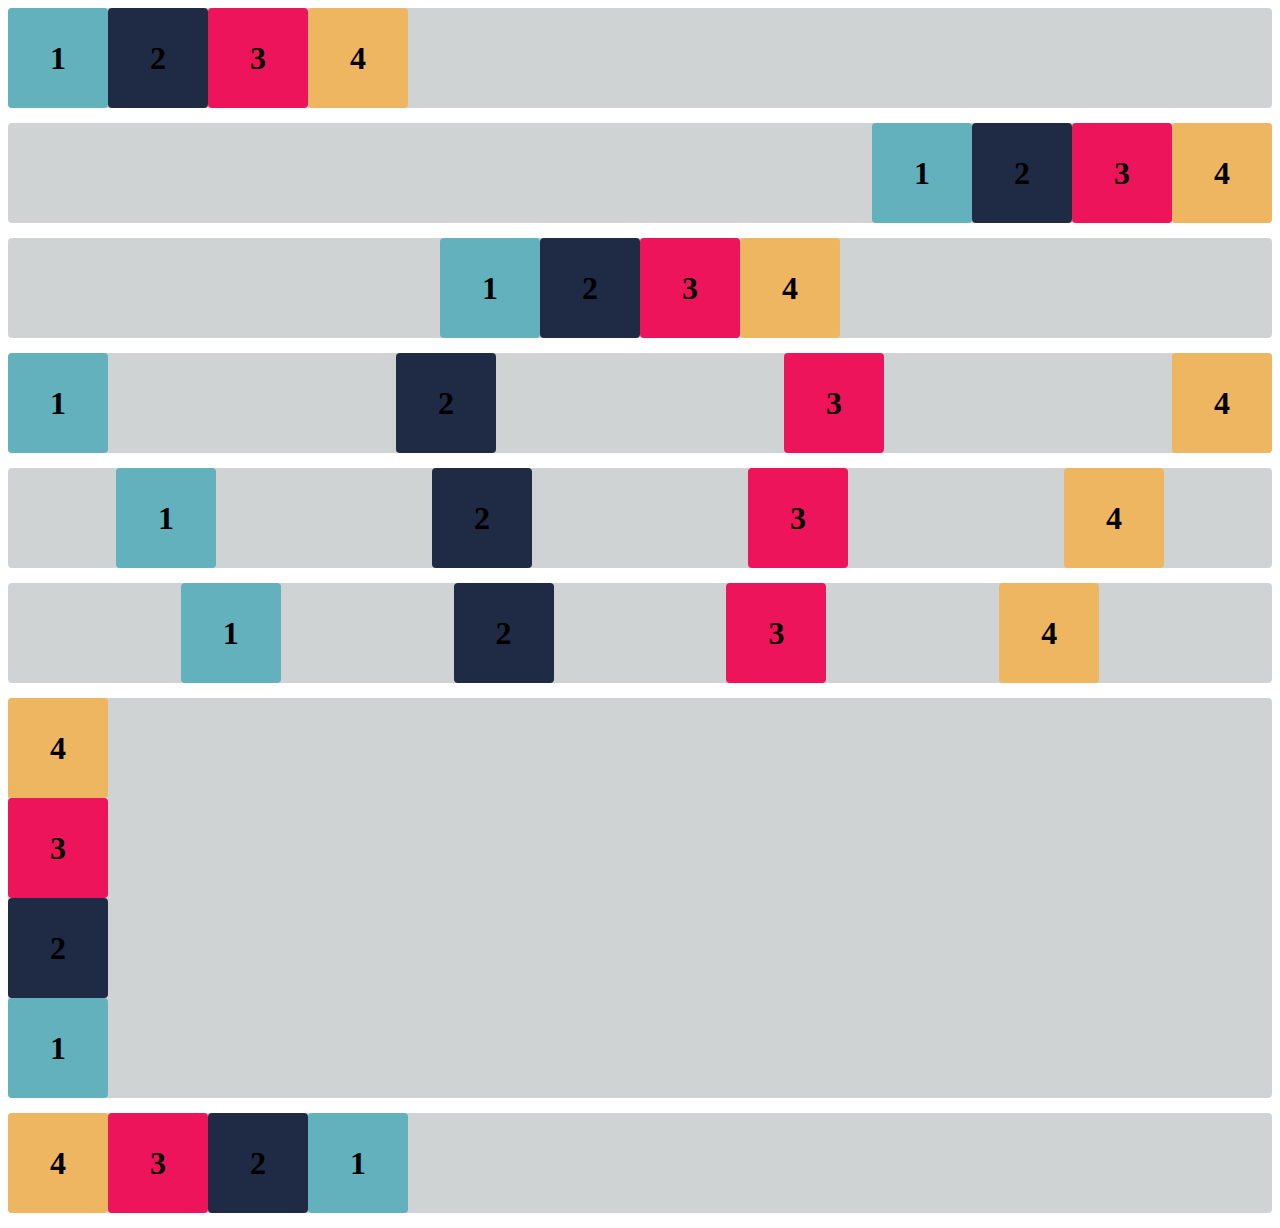
<file: Atividade 4 - Flexbox/index.html>
<!DOCTYPE html>
<html lang="en">

<head>
    <meta charset="UTF-8">
    <meta http-equiv="X-UA-Compatible" content="IE=edge">
    <meta name="viewport" content="width=device-width, initial-scale=1.0">
    <title>Flex-box</title>
    <link rel="stylesheet" href="estilo.css">
</head>

<body>

    <div class="base container1">
        <div class="flex-item box1"><h1>1</h1></div>
        <div class="flex-item box2"><h1>2</h1></div>
        <div class="flex-item box3"><h1>3</h1></div>
        <div class="flex-item box4"><h1>4</h1></div>
    </div>
    <div class="base container2">
        <div class="flex-item box1"><h1>1</h1></div>
        <div class="flex-item box2"><h1>2</h1></div>
        <div class="flex-item box3"><h1>3</h1></div>
        <div class="flex-item box4"><h1>4</h1></div>
    </div>
    <div class="base container3">
        <div class="flex-item box1"><h1>1</h1></div>
        <div class="flex-item box2"><h1>2</h1></div>
        <div class="flex-item box3"><h1>3</h1></div>
        <div class="flex-item box4"><h1>4</h1></div>
    </div>
    <div class="base container4">
        <div class="flex-item box1"><h1>1</h1></div>
        <div class="flex-item box2"><h1>2</h1></div>
        <div class="flex-item box3"><h1>3</h1></div>
        <div class="flex-item box4"><h1>4</h1></div>
    </div>
    <div class="base container5">
        <div class="flex-item box1"><h1>1</h1></div>
        <div class="flex-item box2"><h1>2</h1></div>
        <div class="flex-item box3"><h1>3</h1></div>
        <div class="flex-item box4"><h1>4</h1></div>
    </div>
    <div class="base container6">
        <div class="flex-item box1"><h1>1</h1></div>
        <div class="flex-item box2"><h1>2</h1></div>
        <div class="flex-item box3"><h1>3</h1></div>
        <div class="flex-item box4"><h1>4</h1></div>
    </div>
    <div class="base exercicioB">
        <div class="flex-item box1"><h1>1</h1></div>
        <div class="flex-item box2"><h1>2</h1></div>
        <div class="flex-item box3"><h1>3</h1></div>
        <div class="flex-item box4"><h1>4</h1></div>
    </div>
    <div class="base exercicioX">
        <div class="flex-item box1"><h1>1</h1></div>
        <div class="flex-item box2"><h1>2</h1></div>
        <div class="flex-item box3"><h1>3</h1></div>
        <div class="flex-item box4"><h1>4</h1></div>
    </div>

</body>

</html>
</file>
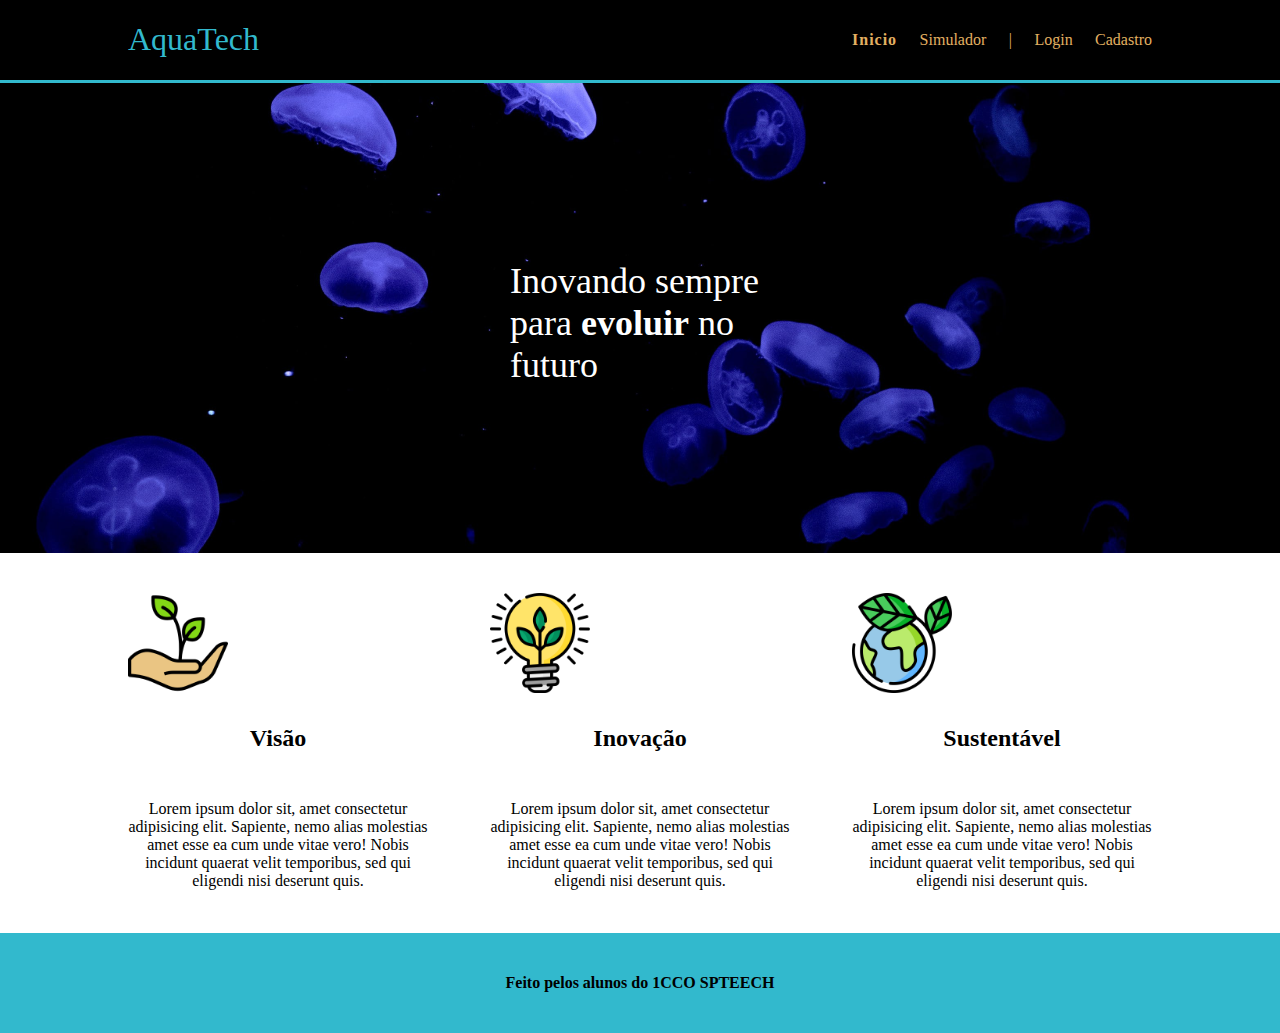
<file: site institucional/index.html>
<!DOCTYPE html>
<html lang="pt-br">
<head>
    <meta charset="UTF-8">
    <meta name="viewport" content="width=device-width, initial-scale=1.0">
    <title>AquaTech | Página Inicial</title>
    <link rel="stylesheet" href="style.css">
    <link rel="shortcut icon" href="imagens/favicon2.ico" type="image/x-icon">
</head>
<body>
    <div class="header">
        <div class="container">
            <div class="titulo"><h1>AquaTech</h1></div>
            <ul class="navbar">
                <li class="agora">Inicio</li>
                <li>Simulador</li>
                <li>|</li>
                <li><a href="login.html">Login</a></li>
                <li><a href="cadastro.html">Cadastro</a></li>
            </ul>
        </div>
    </div>

    <div class="banner">
        <div class="container">
            <p>Inovando sempre para <span>evoluir</span> no futuro</p>
        </div>
    </div>

    <div class="social">
        <div class="container">
            <div class="card">
                <img src="imagens/growth_color.png" alt="">
                <h4>Visão</h4>
                <p>Lorem ipsum dolor sit, amet consectetur adipisicing elit. Sapiente, nemo alias molestias amet esse ea cum unde vitae vero! Nobis incidunt quaerat velit temporibus, sed qui eligendi nisi deserunt quis.</p>
            </div>

            <div class="card">
                <img src="imagens/lightbulb_color.png" alt="">
                <h4>Inovação</h4>
                <p>Lorem ipsum dolor sit, amet consectetur adipisicing elit. Sapiente, nemo alias molestias amet esse ea cum unde vitae vero! Nobis incidunt quaerat velit temporibus, sed qui eligendi nisi deserunt quis.</p>
            </div>

            <div class="card">
                <img src="imagens/planet-earth_color.png" alt="">
                <h4>Sustentável</h4>
                <p>Lorem ipsum dolor sit, amet consectetur adipisicing elit. Sapiente, nemo alias molestias amet esse ea cum unde vitae vero! Nobis incidunt quaerat velit temporibus, sed qui eligendi nisi deserunt quis.</p>
            </div>
        </div>
    </div>

    <div class="footer">
        <div class="container">
            <p>Feito pelos alunos do 1CCO SPTEECH</p>
        </div>
    </div>
</body>
</file>
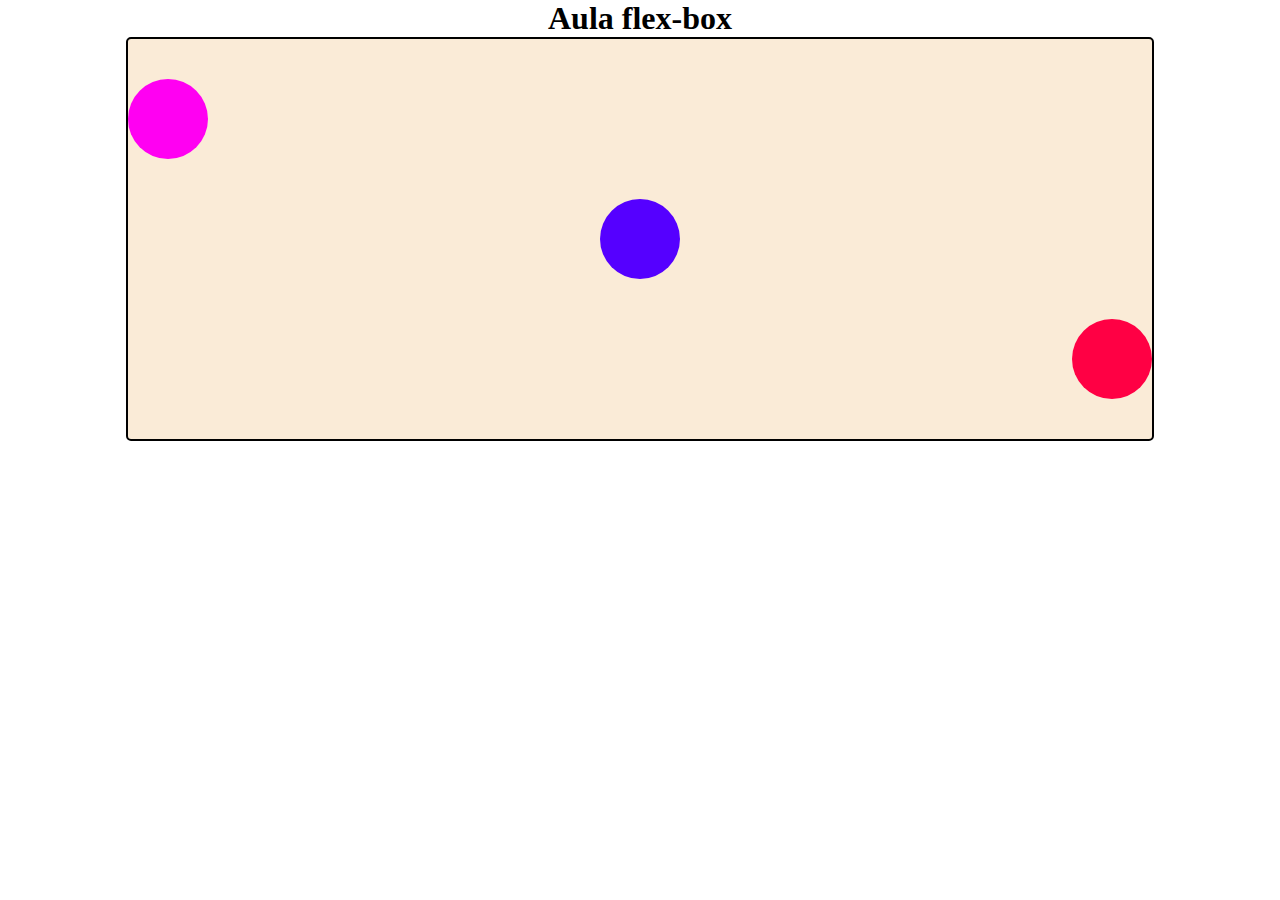
<file: Aula CSS - 2/pratica_css_flex-box.html>
<!DOCTYPE html>
<html lang="en">
<head>
    <meta charset="UTF-8">
    <meta http-equiv="X-UA-Compatible" content="IE=edge">
    <meta name="viewport" content="width=device-width, initial-scale=1.0">
    <title>Aula CSS - 2</title>
    <link rel="stylesheet" href="style.css">
</head>
<body>
    <h1>Aula flex-box</h1>
    <div class="caixa pai">
        <div class="filho circulo1"></div>
        <div class="filho circulo2"></div>
        <div class=" filho circulo3"></div>
    </div>
</body>
</html>
</file>
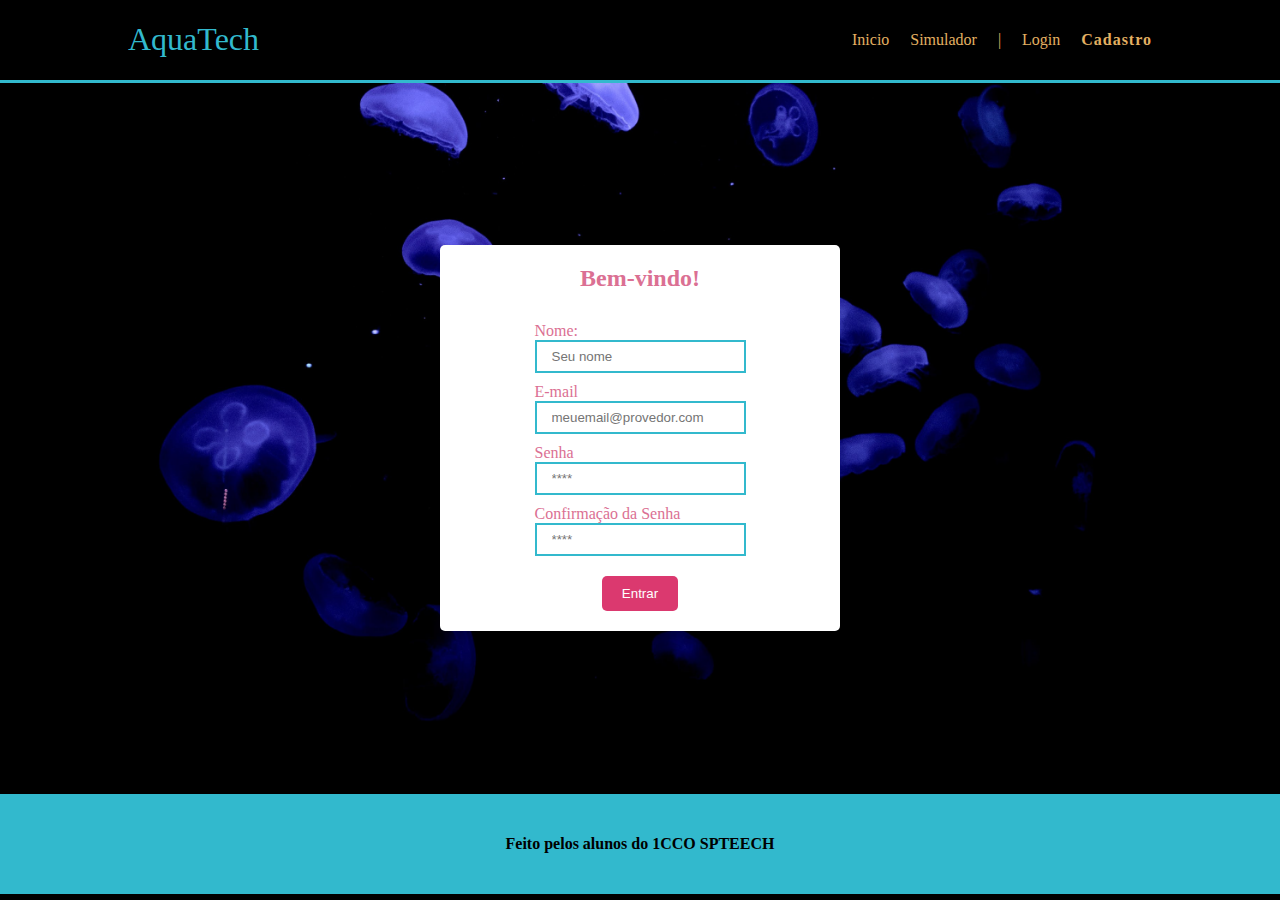
<file: site institucional/cadastro.html>
<!DOCTYPE html>
<html lang="pt-br">

<head>
    <meta charset="UTF-8">
    <meta name="viewport" content="width=device-width, initial-scale=1.0">
    <title>AquaTech | Login</title>
    <link rel="shortcut icon" href="imagens/favicon2.ico" type="image/x-icon">
    <link rel="stylesheet" href="style.css">
</head>

<body>
    <div class="header">
        <div class="container">
            <div class="titulo"><h1>AquaTech</h1></div>
            <ul class="navbar">
                <li><a href="index.html">Inicio</a></li>
                <li>Simulador</li>
                <li>|</li>
                <li><a href="login.html">Login</a></li>
                <li class="agora">Cadastro</li>
            </ul>
        </div>
    </div>

    <div class="cadastro">
        <div class="container">
            <div class="card">
                <h2>Bem-vindo!</h2>
                <div class="formulario">
                    <div class="campo">
                        <label>Nome:</label>
                        <input type="text" placeholder="Seu nome">
                    </div>
                    <div class="campo">
                        <label>E-mail</label>
                        <input type="text" placeholder="meuemail@provedor.com">
                    </div>
                    <div class="campo">
                        <label>Senha</label>
                        <input type="password" placeholder="****">
                    </div>
                    <div class="campo">
                        <label>Confirmação da Senha</label>
                        <input type="password" placeholder="****">
                    </div>
                    <button>Entrar</button>
                </div>
            </div>
        </div>
    </div>

    <div class="footer">
        <div class="container">
            <p>Feito pelos alunos do 1CCO SPTEECH</p>
        </div>
    </div>
</body>

</html>
</file>
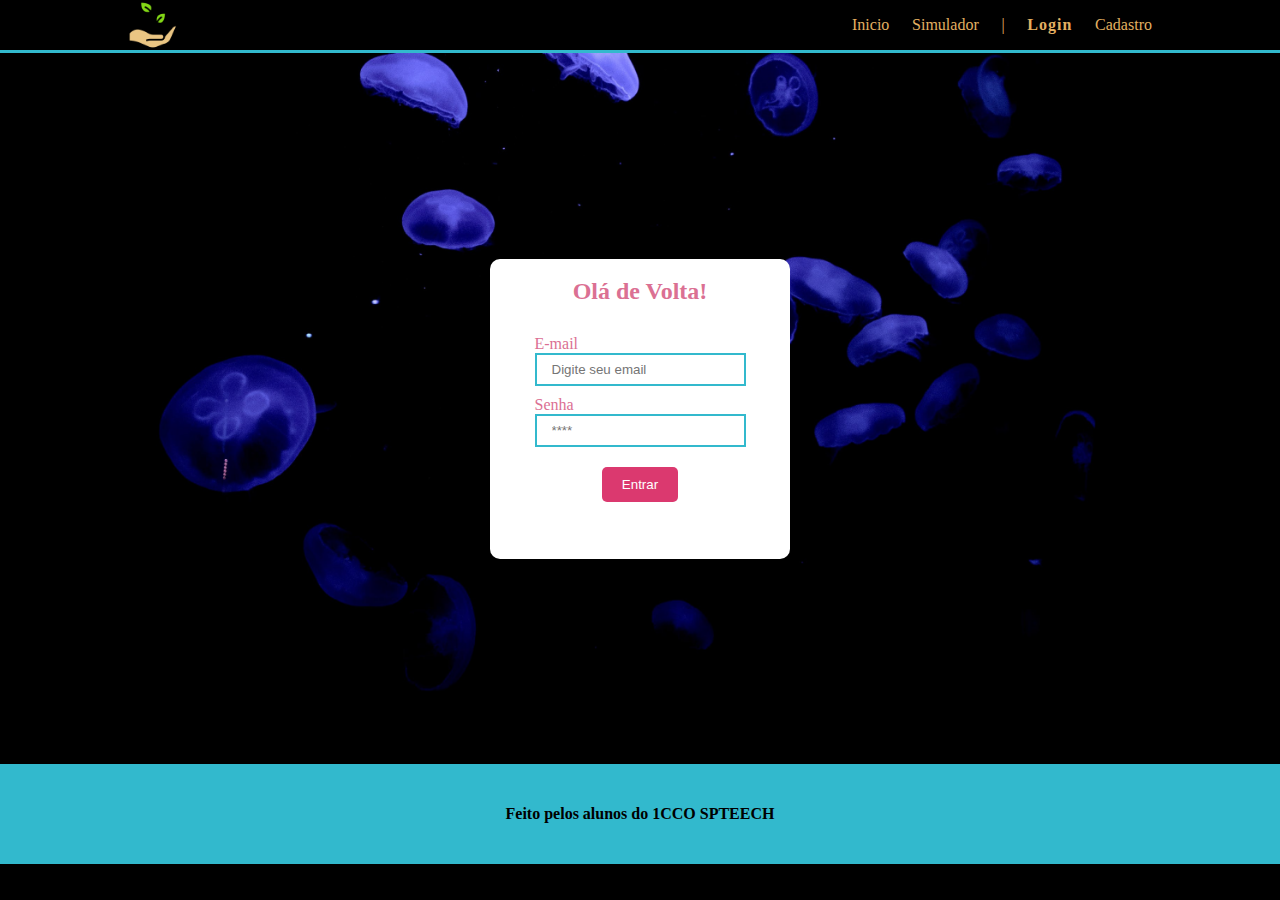
<file: site institucional/login.html>
<!DOCTYPE html>
<html lang="pt-br">

<head>
    <meta charset="UTF-8">
    <meta name="viewport" content="width=device-width, initial-scale=1.0">
    <title>AquaTech | Login</title>
    <link rel="shortcut icon" href="imagens/favicon2.ico" type="image/x-icon">
    <link rel="stylesheet" href="style.css">
</head>

<body>
    <div class="header">
        <div class="container">
            <img src="imagens/growth_color.png" alt="" class="logo">
            <ul class="navbar">
                <li><a href="index.html">Inicio</a></li>
                <li>Simulador</li>
                <li>|</li>
                <li class="agora">Login</li>
                <li>Cadastro</li>
            </ul>
        </div>
    </div>

    <div class="login">
        <div class="container">
            <div class="card">
                <h2>Olá de Volta!</h2>
                <div class="formulario">
                    <div class="campo">
                        <label>E-mail</label>
                        <input type="text" placeholder="Digite seu email">
                    </div>
                    <div class="campo">
                        <label>Senha</label>
                        <input type="password" placeholder="****">
                    </div>
                    <button>Entrar</button>
                </div>
            </div>
        </div>
    </div>

    <div class="footer">
        <div class="container">
            <p>Feito pelos alunos do 1CCO SPTEECH</p>
        </div>
    </div>
</body>

</html>
</file>
<file: Atividade 4 - Flexbox/estilo.css>
.flex-item {
    width: 100px;
    height: 100px;
    border-radius: 4px;
    display: flex;
    align-items: center;
}

.base {
    margin-bottom: 15px;
    background-color: #d0d3d4;
    border-radius: 4px;
}

.box1 {
    background-color: #63b1bc;
}

.box2 {
    background-color: #1f2a44;
}

.box3 {
    background-color: #ed145b;
}

.box4 {
    background-color: #efb661;
}

h1 {
    width: fit-content;
    margin: auto;
}

/* Insira o código abaixo */

.container1 {
    display: flex;
    flex-direction: row;
    justify-content: left;
}

.container2 {
    display: flex;
    flex-direction: row;
    justify-content: right;
}

.container3 {
    display: flex;
    flex-direction: row;
    justify-content: center;
}

.container4 {
    display: flex;
    flex-direction: row;
    justify-content: space-between;
    
}
.container5 {
    display: flex;
    flex-direction: row;
    justify-content: space-around;
    
}
.container6 {
    display: flex;
    flex-direction: row;
    justify-content: space-evenly;
}

.exercicioB {
    display: flex;
    flex-direction: column-reverse;
}

.exercicioX {
    display: flex;
    flex-direction: row-reverse;
    justify-content: left;
}
</file>
<file: site institucional/style.css>
body {
    margin: 0;
    padding: 0;
    font-family: Verdana;
    background-color: black;
}

.header {
    border-bottom: 3px solid #32b9cd;
}

.container {
    display: flex;
    width: 80%;
    margin: auto;
}

.header .container {
    justify-content: space-between;

}

.titulo {
    color: #32b9cd;
}

.titulo h1 {
    font-weight: normal;
}

.navbar {
    display: flex;
    flex-direction: row;
    list-style: none;
    width: 300px;
    justify-content: space-between;
    color: #e3b062;
    align-items: center;
}

/* banner */

.banner{
    padding: 40px 20px 30px 10px;
    color: #fff;
    height: 400px;
    background-image: url("imagens/bg-jelly-fish-para_outras_pags.png");
}

.banner .container{
    justify-content: center;
    align-items: center;
    height: 100%;
}


.banner .container p{
    font-size: 36px;
    width: 25%;
}

.banner .container p span{
    font-weight: bold;
}

.social{
    background-color: #fff;
    padding: 40px 0;
}

.social .container{
    justify-content: space-between;
}

.card{
    width: 150px;
    text-align: center;
}

.card img{
    width: 100px;
}

.card h4{
    font-size: 24px;
}

.footer{
    height: 100px;
    background-color: #32b9cd;
}

.logo{
    width: 50px;
}

.footer .container{
    justify-content: center;
    align-items: center;
    height: 100%;
}

.footer .container p{
font-weight: bold;
}


/* LOGIN */

.login .container {
    justify-content: center;
    background-image: url("imagens/bg-jelly-fish-para_outras_pags.png");
    background-size: cover;
    height: 79vh;
    align-items: center;
}

.card {
    background-color: white;
    display: flex;
    flex-direction: column;
    height: 300px;
    width: 300px;
    border-radius: 10px;
}

.card h2 {
    color: palevioletred;
}

.campo {
    display: flex;
    flex-direction: column;
    align-items: center;
}

.campo input {
    width: 200px;
    padding: 7px 15px;
    border: 2px solid #32b9cd;
}

.formulario button {
    margin-top: 20px;
    padding: 10px 20px;
    background-color: palevioletred;
    border: none;
    color: #fff;
}

.header a {
    text-decoration: none;
    color: #e3b062;
}

.agora {
    font-weight: bold;
    letter-spacing: 1px;
}

/* CADASTRO */

.cadastro .container {
    justify-content: center;
    background-image: url("imagens/bg-jelly-fish-para_outras_pags.png");
    background-size: cover;
    height: 79vh;
    align-items: center;
}

.cadastro .container .card {
    background-color: white;
    display: flex;
    flex-direction: column;
    height: fit-content;
    width: 400px;
    border-radius: 5px;
}

.card h2 {
    color: palevioletred;
}


.campo {
    width: fit-content;
    margin: auto;
}

.campo input {
    width: 200px;
    padding: 7px 15px;
    border: 2px solid #32b9cd;
    width: fit-content;
    justify-content: center;
    align-items: center;
}

.campo label {
    margin-top: 10px;
    align-self: flex-start;
    color: palevioletred;
}

.formulario button {
    margin: 20px 0px;
    padding: 10px 20px;
    background-color: rgb(219, 57, 111);
    border-radius: 5px;
    color: #fff;
}

button:hover {
    color: rgb(86, 10, 36);
    background-color: rgb(234, 125, 162);
    cursor: pointer;
}

.header a {
    text-decoration: none;
    color: #e3b062;
}

.agora {
    font-weight: bold;
    letter-spacing: 1px;
}
</file>
<file: Aula CSS - 2/style.css>
body {
    margin: 0;
}

h1 {
    width: fit-content;
    margin: auto;
}

.caixa {    
    border-radius: 5px;
}

.pai {
    width: 80%;
    height: 400px;
    margin: auto;
    background-color: antiquewhite;
    border: solid 2px black;

    display: flex;
    flex-direction: column;
    justify-content: space-evenly;
    align-items: center;
}

.filho {
    width: 80px;
    height: 80px;
    border-radius: 40px;
}

.circulo1 {
    background-color: #ff00f2;
    align-self: self-start;
}

.circulo2 {
    background-color: #5500ff;
}

.circulo3 {
    background-color: #ff0044;
    align-self: self-end;
}
</file>
